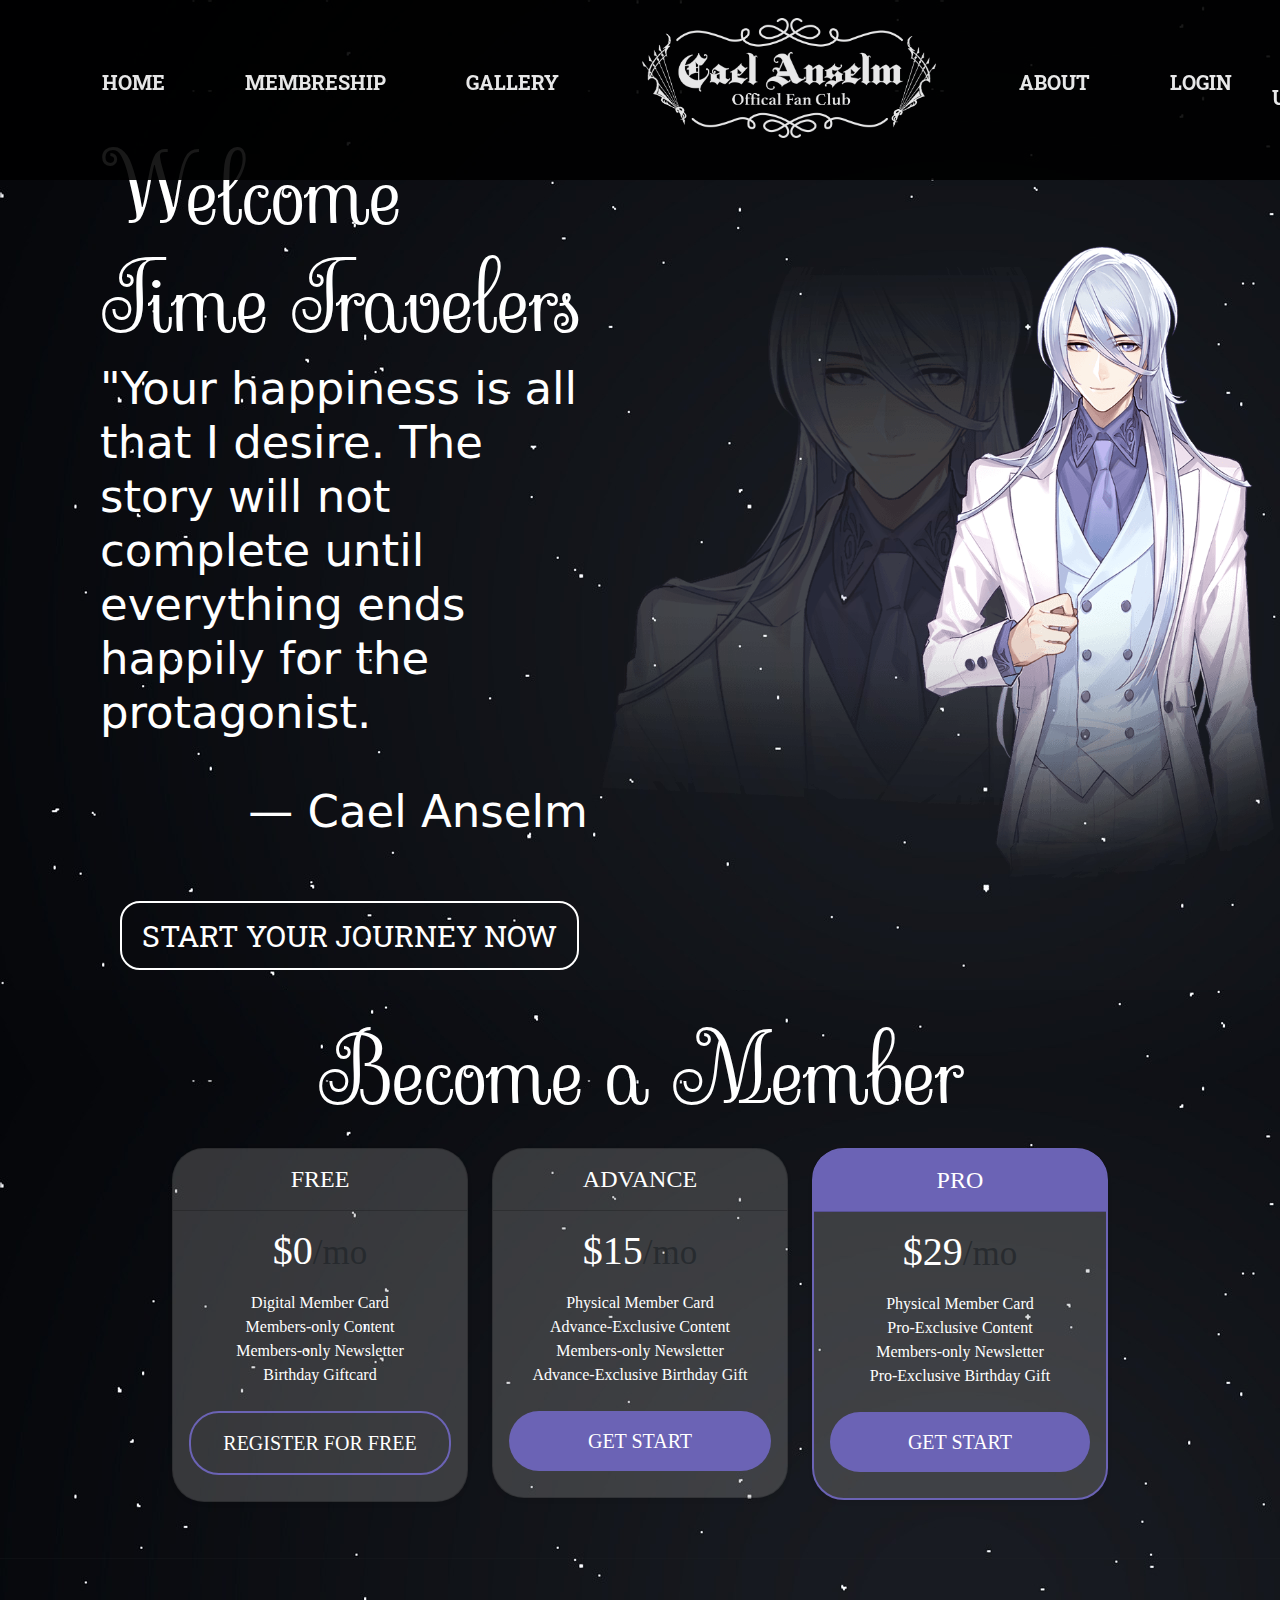
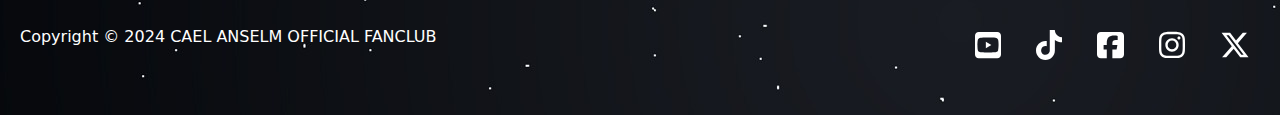
<file: index.html>
<!DOCTYPE html>
<html lang="en">
  <head>
    <meta charset="UTF-8" />
    <meta name="viewport" content="width=device-width, initial-scale=1.0" />

    <!-- Font awesome: cdn -->
    <link
      rel="stylesheet"
      href="https://cdnjs.cloudflare.com/ajax/libs/font-awesome/5.13.0/css/all.min.css"
      integrity="sha256-h20CPZ0QyXlBuAw7A+KluUYx/3pK+c7lYEpqLTlxjYQ="
      crossorigin="anonymous"
    />
    <link href="https://cdn.jsdelivr.net/npm/bootstrap@5.3.3/dist/css/bootstrap.min.css" rel="stylesheet" integrity="sha384-QWTKZyjpPEjISv5WaRU9OFeRpok6YctnYmDr5pNlyT2bRjXh0JMhjY6hW+ALEwIH" crossorigin="anonymous">
    <!-- External Stylesheets -->
    <link rel="stylesheet" href="./styles/index.css" />

    <title>Home - Cael Anselm</title>
  </head>
  <body id="home">

    <!-- Header section starts here! -->
    <header class="hero">
      <div id="navbar" class="navbar top">
        <nav id="links">
          <ul>
            <li><a href="./index.html"><span>HOME</span></a></li>
            <li><a href="./pages/pricing.html"><span>MEMBRESHIP</span></a></li>
            <li><a href="./pages/gallary.html"><span>GALLERY</span></a>
            </li>
            <h1 id="logo-title">
              <a href="./index.html">
                <img src="./images/logo-main.png" alt="" height="120px" />
              </a>
            </h1>
            <li><a href="./pages/bio.html"><span>ABOUT</span></a></li>
            <li>
              <a href="./pages/login.html"><span>LOGIN</span></a>
            </li>
            <li>
              <a href="./pages/register.html"><span>SIGN UP</span></a>
            </li>
          </ul>
        </nav>
      </div>

      <!-- HEADER Content -->
      <div class="content">
        <div id="content-left">
          <h1>Welcome Time Travelers<h1>
          <h2>
            "Your happiness is all that I desire. The story will not complete
            until everything ends happily for the protagonist.
          </h2>
          <p>&mdash; Cael Anselm</p>
          <a href="./pages/login.html" class="btn" style="color: white;">
            START YOUR JOURNEY NOW
          </a>
        </div>
        <img src="./images/hero-image.png" alt="" />
      </div>
    </header>
    <!-- header section ends here! -->


     <!-- Pricing section starts here! -->
     
     <section class="container">
      <h2 id="section-title" style="color: white;">Become a Member</h2>
      <div class="row row-cols-1 row-cols-md-3 mb-3 text-center">
        <div class="col">
          <div class="card mb-4 rounded-5 shadow-sm">
            <div class="card-header py-3">
              <h4 class="my-0 fw-normal">FREE</h4>
            </div>
            <div class="card-body">
              <h1 class="card-title pricing-card-title">$0<small class="text-body-secondary fw-light">/mo</small></h1>
              <ul class="list-unstyled mt-3 mb-4">
                <li>Digital Member Card</li>
                <li>Members-only Content</li>
                <li>Members-only Newsletter</li>
                <li>Birthday Giftcard</li>
              </ul>
              <button type="button" class="w-100 btn btn-lg btn-outline-primary"><a href="./pages/register.html">REGISTER FOR FREE</a></button>
            </div>
          </div>
        </div>

        <div class="col">
          <div class="card mb-4 rounded-5 shadow-sm">
            <div class="card-header py-3">
              <h4 class="my-0 fw-normal">ADVANCE</h4>
            </div>
            <div class="card-body">
              <h1 class="card-title pricing-card-title">$15<small class="text-body-secondary fw-light">/mo</small></h1>
              <ul class="list-unstyled mt-3 mb-4">
                <li>Physical Member Card</li>
                <li>Advance-Exclusive Content</li>
                <li>Members-only Newsletter</li>
                <li>Advance-Exclusive Birthday Gift</li>
              </ul>
              <button type="button" class="w-100 btn btn-lg btn-primary">GET START</button>
            </div>
          </div>
        </div>

        <div class="col">
          <div class="card mb-4 rounded-5 shadow-sm pro">
            <div class="card-header py-3 rounded-5 pro-title">
              <h4 class="my-0 fw-normal" >PRO</h4>
            </div>
            <div class="card-body">
              <h1 class="card-title pricing-card-title">$29<small class="text-body-secondary fw-light">/mo</small></h1>
              <ul class="list-unstyled mt-3 mb-4">
                <li>Physical Member Card</li>
                <li>Pro-Exclusive Content</li>
                <li>Members-only Newsletter</li>
                <li>Pro-Exclusive Birthday Gift</li>
              </ul>
              <button type="button" class="w-100 btn btn-lg btn-primary">GET START</button>
            </div>
          </div>
        </div>
      </div>
    </section>
  <!-- Pricing section ends here! -->

  <hr>

    <!-- footer section starts here! -->
    <footer class="footer">
      <div class="footer-text"><p >Copyright © 2024 CAEL ANSELM OFFICIAL FANCLUB</p>
      </div>
      <div class="social-media">
           
            <a href="https://www.youtube.com/@LovebrushChronicles/">
              <img src="./icons/square-youtube.svg" alt="Youtube" height="30px"/></a>
  
            <a href="https://www.tiktok.com/discover/Love-Brush-Chronicles?lang=en/">
              <img src="./icons/tiktok.svg" alt="Tiktok" height="30px"/></a>

            <a href="https://www.facebook.com/LovebrushChronicles">
              <img src="./icons/square-facebook.svg" alt="Facebook" height="30px"/></a>

            <a href="https://www.instagram.com/lovebrush_chronicles/">
              <img src="./icons/instagram.svg" alt="Instagram" height="30px"/></a>
        
            <a href="https://x.com/LBChronicles_EN">
              <img src="./icons/x-twitter.svg" alt="X" height="30px"/></a>
       </div>
    </footer>
    <!-- footer section starts here! -->
  
  </body>
</html>
</file>
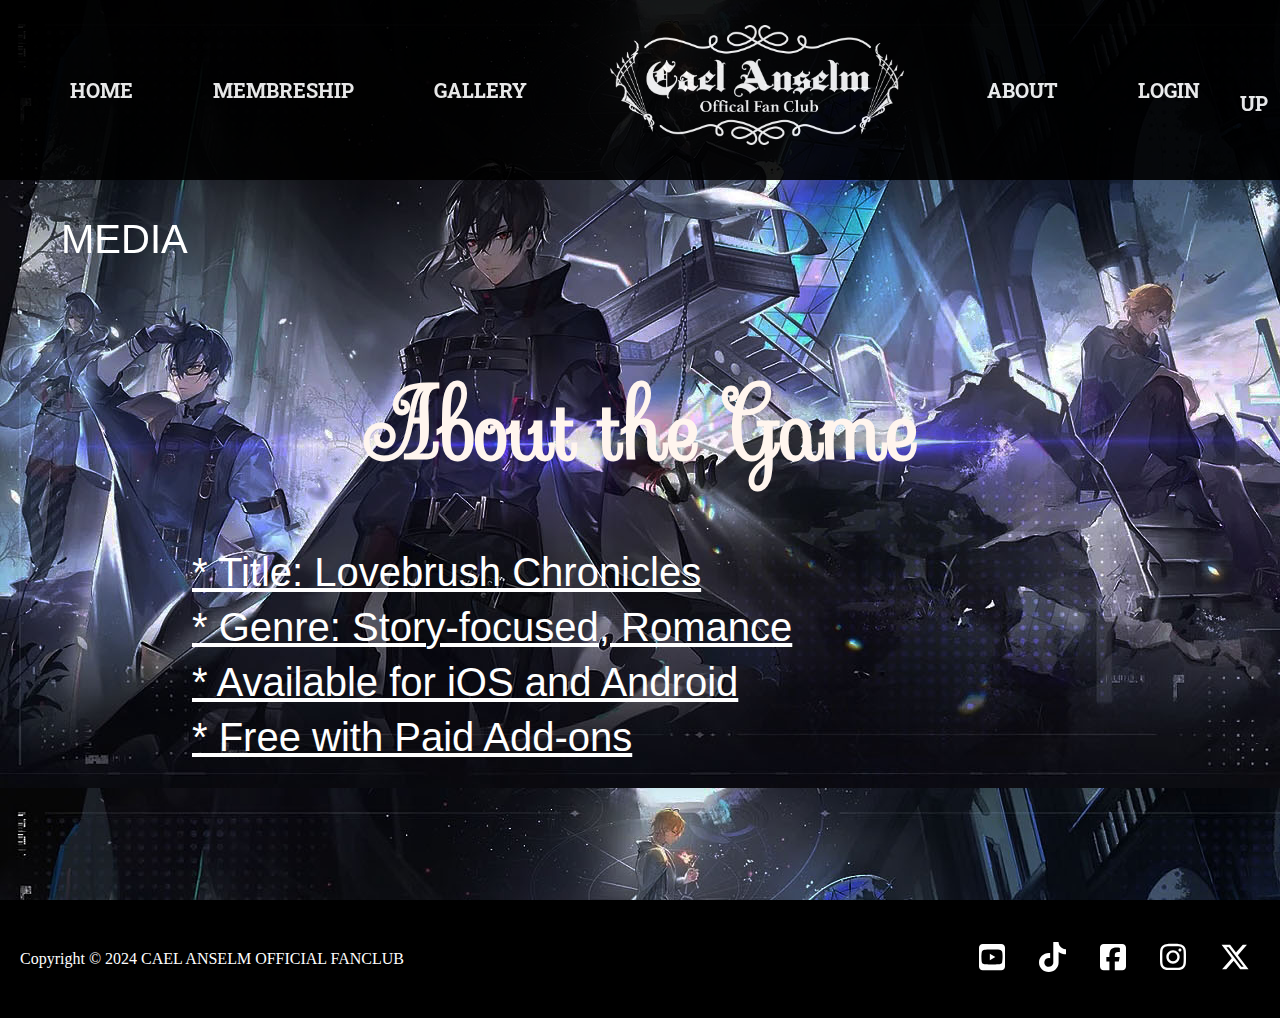
<file: pages/bio.html>
<!DOCTYPE html>
<html lang="en">
  <head>
    <meta charset="UTF-8" />
    <meta name="viewport" content="width=device-width, initial-scale=1.0" />
    <title>User Profile</title>
    <link rel="stylesheet" href="../styles/bio.css" />
  </head>
  <body>
    <!-- Header section starts here! -->
    <header class="hero">
      <div id="navbar" class="navbar top">
        <nav id="links">
          <ul>
            <li>
              <a href="../index.html"><span>HOME</span></a>
            </li>
            <li>
              <a href="../pages/pricing.html"><span>MEMBRESHIP</span></a>
            </li>
            <li>
              <a href="../pages/gallary.html"><span>GALLERY</span></a>
            </li>
            <h1 id="logo-title">
              <a href="../index.html">
                <img src="../images/logo-main.png" alt="" height="120px" />
              </a>
            </h1>
            <li>
              <a href="../pages/bio.html"><span>ABOUT</span></a>
            </li>
            <li>
              <a href="../pages/login.html"><span>LOGIN</span></a>
            </li>
            <li>
              <a href="../pages/register.html"><span>SIGN UP</span></a>
            </li>
          </ul>
        </nav>
      </div>
      <!-- HEADER Content -->

      <div class="content">
        <div class="dropdown">
          <button class="dropbtn">MEDIA</button>
          <div class="dropdown-content">
            <a href="https://www.youtube.com/@LovebrushChronicles/">
              <img
                src="../icons/square-youtube.svg"
                alt="Youtube"
                height="15px"
              />
              Youtube</a
            >
            <a
              href="https://www.tiktok.com/discover/Love-Brush-Chronicles?lang=en/"
            >
              <img src="../icons/tiktok.svg" alt="Tiktok" height="15px" />
              Tiktok</a
            >

            <a href="https://www.facebook.com/LovebrushChronicles">
              <img
                src="../icons/square-facebook.svg"
                alt="Facebook"
                height="15px"
              />
              Facebook</a
            >

            <a href="https://www.instagram.com/lovebrush_chronicles/">
              <img src="../icons/instagram.svg" alt="Instagram" height="15px" />
              Instagram</a
            >

            <a href="https://x.com/LBChronicles_EN"
              ><img src="../icons/x-twitter.svg" alt="X" height="15px" />
              X-twitter</a
            >
          </div>
        </div>
        <h1>About the Game</h1>
        <div class="game" style="background-color: transparent;">
          <ul>
            <li>* Title: Lovebrush Chronicles</li>
            <li>* Genre: Story-focused, Romance</li>
            <li>* Available for iOS and Android</li>
            <li>* Free with Paid Add-ons</li>
          </ul>
        </div>
      </div>
    </header>
    <!-- header section ends here! -->

    <!-- footer section starts here! -->
    <footer class="footer">
      <div class="footer-text">
        <p>Copyright © 2024 CAEL ANSELM OFFICIAL FANCLUB</p>
      </div>
      <div class="social-media">
        <a href="https://www.youtube.com/@LovebrushChronicles/">
          <img src="../icons/square-youtube.svg" alt="Youtube" height="30px"
        /></a>

        <a
          href="https://www.tiktok.com/discover/Love-Brush-Chronicles?lang=en/"
        >
          <img src="../icons/tiktok.svg" alt="Tiktok" height="30px"
        /></a>

        <a href="https://www.facebook.com/LovebrushChronicles">
          <img src="../icons/square-facebook.svg" alt="Facebook" height="30px"
        /></a>

        <a href="https://www.instagram.com/lovebrush_chronicles/">
          <img src="../icons/instagram.svg" alt="Instagram" height="30px"
        /></a>

        <a href="https://x.com/LBChronicles_EN">
          <img src="../icons/x-twitter.svg" alt="X" height="30px"
        /></a>
      </div>
    </footer>
    <!-- footer section starts here! -->
  </body>
</html>
</file>
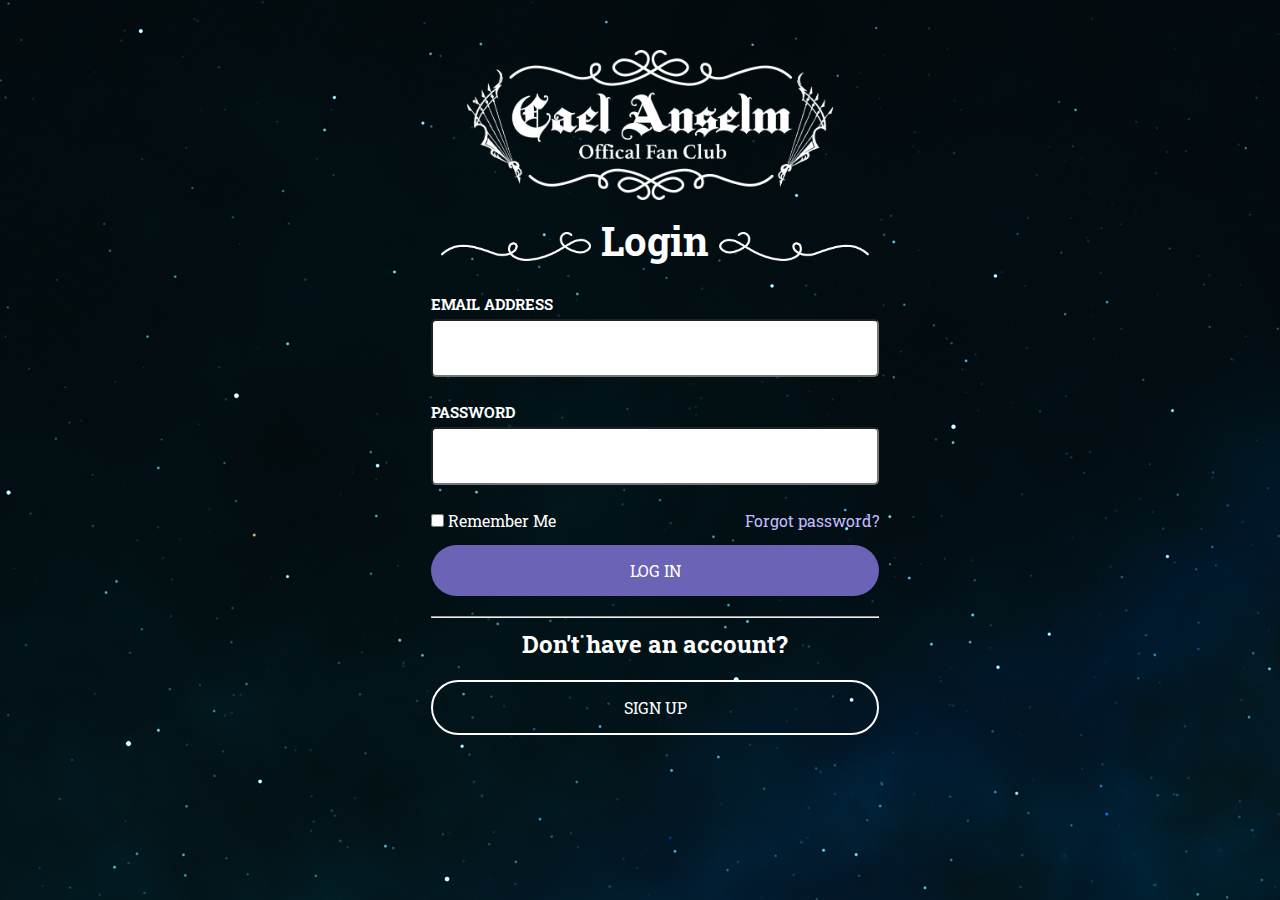
<file: pages/login.html>
<!DOCTYPE html>
<html lang="en">
  <head>
    <meta charset="UTF-8" />
    <meta name="viewport" content="width=device-width, initial-scale=1" />
    <!-- Font awesome: cdn -->
    <link
      rel="stylesheet"
      href="https://cdnjs.cloudflare.com/ajax/libs/font-awesome/5.13.0/css/all.min.css"
      integrity="sha256-h20CPZ0QyXlBuAw7A+KluUYx/3pK+c7lYEpqLTlxjYQ="
      crossorigin="anonymous"
    />

    <link rel="preconnect" href="https://fonts.googleapis.com" />
    <link rel="preconnect" href="https://fonts.gstatic.com" crossorigin />
    <link
      href="https://fonts.googleapis.com/css2?family=Great+Vibes&family=Poetsen+One&display=swap"
      rel="stylesheet"
    />
    <title>Login Page</title>

    <link rel="stylesheet" href="../styles/login.css" />
  </head>
  <body>
    <div class="login-container">
      <div class="logo">
        <div class="go-back">
          <a href="../index.html">
            <i class="fas fa-chevron-left" style="color: white;"></i>
          </a>
        </div>
        <span><img src="../images/logo-main.png" alt="" height="150px" /></span>
      </div>

      <form id="login-content">
        <div id="login-title">
          <div><img src="../images/login-left.png" alt="" width="150px" /></div>
          <h1>Login</h1>
          <div>
            <img src="../images/login-right.png" alt="" width="150px" />
          </div>
        </div>

        <h2 class="login-text">
          EMAIL ADDRESS
        </h2>

        <div class="input-group">
          <input type="email" placeholder="" />
        </div>

        <h2 class="login-text">
          PASSWORD
        </h2>

        <div class="input-group">
          <input type="password" placeholder="" />
        </div>

        <div class="login-bottom">
          <div id="left" style="float: left;">
            <input type="checkbox" />
            Remember Me
          </div>
          <a href="#" style="float: right; color: #c2bbff;">Forgot password?</a>
        </div>

        <div class="btn-1">
          <a href="../index.html"><p>LOG IN</p></a>
        </div>
    
        <hr />

        <h2 id="sign-up-h2">Don't have an account?</h2>
        <div class="btn-2"><a href="../pages/register.html">
          <p>SIGN UP</p>
        </a>
      </form>
    </div>
  </body>
</html>
</file>
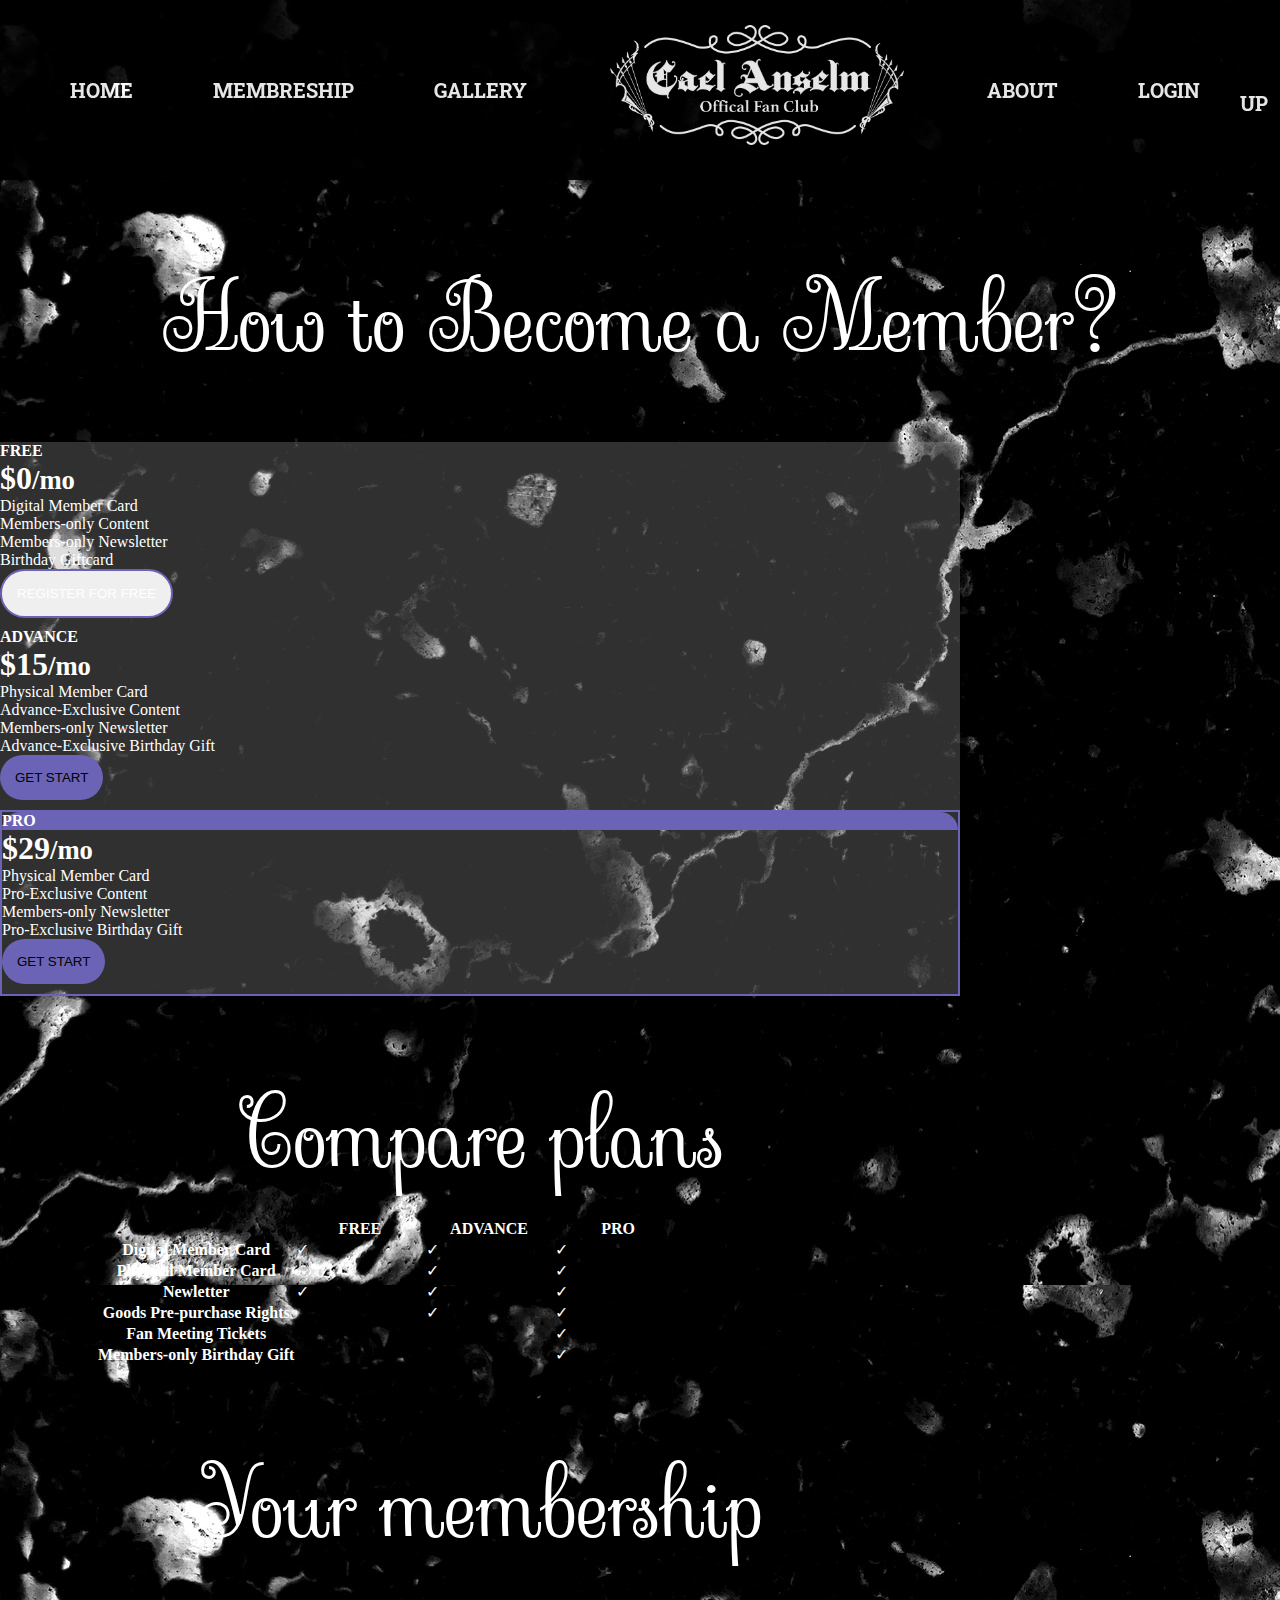
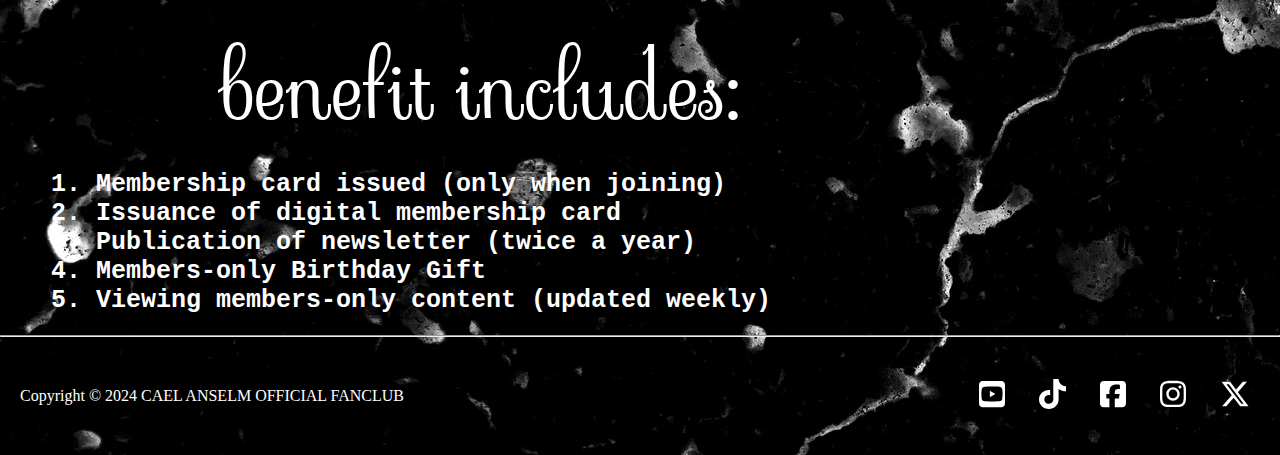
<file: pages/pricing.html>
<!DOCTYPE html>
<html lang="en">
  <head>
    <meta charset="UTF-8" />
    <meta name="viewport" content="width=device-width, initial-scale=1.0" />
    <title>Membership</title>
    <link
      href="https://cdn.jsdelivr.net/npm/bootstrap@5.3.0-alpha3/dist/css/bootstrap.min.css"
      rel="stylesheet"
      integrity="sha384-KK94CHFLLe+nY2dmCWGMq91rCGa5gtU4mk92HdvYe+M/SXH301p5ILy+dN9+nJOZ"
      crossorigin="anonymous"
    />
    <link rel="stylesheet" href="../styles/pricing.css" />
  </head>

<body id="home">
    <!-- Header section starts here! -->
    <header class="hero">
      <div id="navbar" class="navbar top">
        <nav id="links">
          <ul>
            <li><a href="../index.html"><span>HOME</span></a></li>
            <li><a href="./pricing.html"><span>MEMBRESHIP</span></a></li>
            <li><a href="./gallary.html"><span>GALLERY</span></a></li>
            <h1 id="logo-title">
              <a href="../index.html">
                <img src="../images/logo-main.png" alt="" height="120px"/></a>
            </h1>
            <li><a href="./bio.html"><span>ABOUT</span></a></li>
            <li><a href="./login.html"><span>LOGIN</span></a></li>
            <li><a href="./register.html"><span>SIGN UP</span></a></li>
          </ul>
        </nav>
      </div>

      <!-- HEADER Content -->
      <div class="content">
          <h1>How to Become a Member?<h1>
      </div>
    </header>

    <!-- header section ends here! -->

   <!-- Pricing section starts here! -->
    <section class="container">
        <div class="row row-cols-1 row-cols-md-3 mb-3 text-center">
          <div class="col">
            <div class="card mb-4 rounded-5 shadow-sm">
              <div class="card-header py-3">
                <h4 class="my-0 fw-normal">FREE</h4>
              </div>
              <div class="card-body">
                <h1 class="card-title pricing-card-title">$0<small class="text-body-secondary fw-light">/mo</small></h1>
                <ul class="list-unstyled mt-3 mb-4">
                  <li>Digital Member Card</li>
                  <li>Members-only Content</li>
                  <li>Members-only Newsletter</li>
                  <li>Birthday Giftcard</li>
                </ul>
                <button type="button" class="w-100 btn btn-lg btn-outline-primary"><a href="../pages/register.html">REGISTER FOR FREE</a></button>
              </div>
            </div>
          </div>

          <div class="col">
            <div class="card mb-4 rounded-5 shadow-sm">
              <div class="card-header py-3">
                <h4 class="my-0 fw-normal">ADVANCE</h4>
              </div>
              <div class="card-body">
                <h1 class="card-title pricing-card-title">$15<small class="text-body-secondary fw-light">/mo</small></h1>
                <ul class="list-unstyled mt-3 mb-4">
                  <li>Physical Member Card</li>
                  <li>Advance-Exclusive Content</li>
                  <li>Members-only Newsletter</li>
                  <li>Advance-Exclusive Birthday Gift</li>
                </ul>
                <button type="button" class="w-100 btn btn-lg btn-primary">GET START</button>
              </div>
            </div>
          </div>

          <div class="col">
            <div class="card mb-4 rounded-5 shadow-sm pro">
              <div class="card-header py-3 rounded-5 pro-title">
                <h4 class="my-0 fw-normal" >PRO</h4>
              </div>
              <div class="card-body">
                <h1 class="card-title pricing-card-title">$29<small class="text-body-secondary fw-light">/mo</small></h1>
                <ul class="list-unstyled mt-3 mb-4">
                  <li>Physical Member Card</li>
                  <li>Pro-Exclusive Content</li>
                  <li>Members-only Newsletter</li>
                  <li>Pro-Exclusive Birthday Gift</li>
                </ul>
                <button type="button" class="w-100 btn btn-lg btn-primary">GET START</button>
              </div>
            </div>
          </div>
        </div>
    <!-- Pricing section ends here! -->



        <h2 class="display-6 text-center mb-4">Compare plans</h2>
    
        <div class="table-responsive">
          <table class="table text-center">
            <thead>
              <tr>
                <th style="width: 34%;"></th>
                <th style="width: 22%;">FREE</th>
                <th style="width: 22%;">ADVANCE</th>
                <th style="width: 22%;">PRO</th>
              </tr>
            </thead>
            <tbody>
              <tr>
                <th class="text-start">Digital Member Card</th>
                <td>✓</td>
                <td>✓</td>
                <td>✓</td>
              </tr>
              <tr>
                <th class="text-start">Physical Member Card</th>
                <td></td>
                <td>✓</td>
                <td>✓</td>
              </tr>
            </tbody>
    
            <tbody>
              <tr>
                <th class="text-start">Newletter</th>
                <td>✓</td>
                <td>✓</td>
                <td>✓</td>
              </tr>
              <tr>
                <th scope="row" class="text-start">Goods Pre-purchase Rights</th>
                <td></td>
                <td>✓</td>
                <td>✓</td>
              </tr>
              <tr>
                <th scope="row" class="text-start">Fan Meeting Tickets</th>
                <td></td>
                <td></td>
                <td>✓</td>
              </tr>
              <tr>
                <th scope="row" class="text-start">Members-only Birthday Gift</th>
                <td></td>
                <td></td>
                <td>✓</td>
              </tr>
            </tbody>
          </table>
          <h2 class="display-6 text-center mb-4">Your membership benefit includes:</h2>
<ol id="benifit-list">
  <li>Membership card issued (only when joining) </li>
  <li>Issuance of digital membership card</li>
  <li>Publication of newsletter (twice a year)</li>
  <li>Members-only Birthday Gift</li>
  <li>Viewing members-only content (updated weekly)</li>
</ol>

        </div>
    </section>
    <hr>
        <!-- footer section starts here! -->
        <footer class="footer">
          <div class="footer-text"><p >Copyright © 2024 CAEL ANSELM OFFICIAL FANCLUB</p>
          </div>
          <div class="social-media">
               
                <a href="https://www.youtube.com/@LovebrushChronicles/">
                  <img src="../icons/square-youtube.svg" alt="Youtube" height="30px"/></a>
      
                <a href="https://www.tiktok.com/discover/Love-Brush-Chronicles?lang=en/">
                  <img src="../icons/tiktok.svg" alt="Tiktok" height="30px"/></a>
    
                <a href="https://www.facebook.com/LovebrushChronicles">
                  <img src="../icons/square-facebook.svg" alt="Facebook" height="30px"/></a>
    
                <a href="https://www.instagram.com/lovebrush_chronicles/">
                  <img src="../icons/instagram.svg" alt="Instagram" height="30px"/></a>
            
                <a href="https://x.com/LBChronicles_EN">
                  <img src="../icons/x-twitter.svg" alt="X" height="30px"/></a>
           </div>
        </footer>
        <!-- footer section starts here! -->
</body>
</html>
</file>
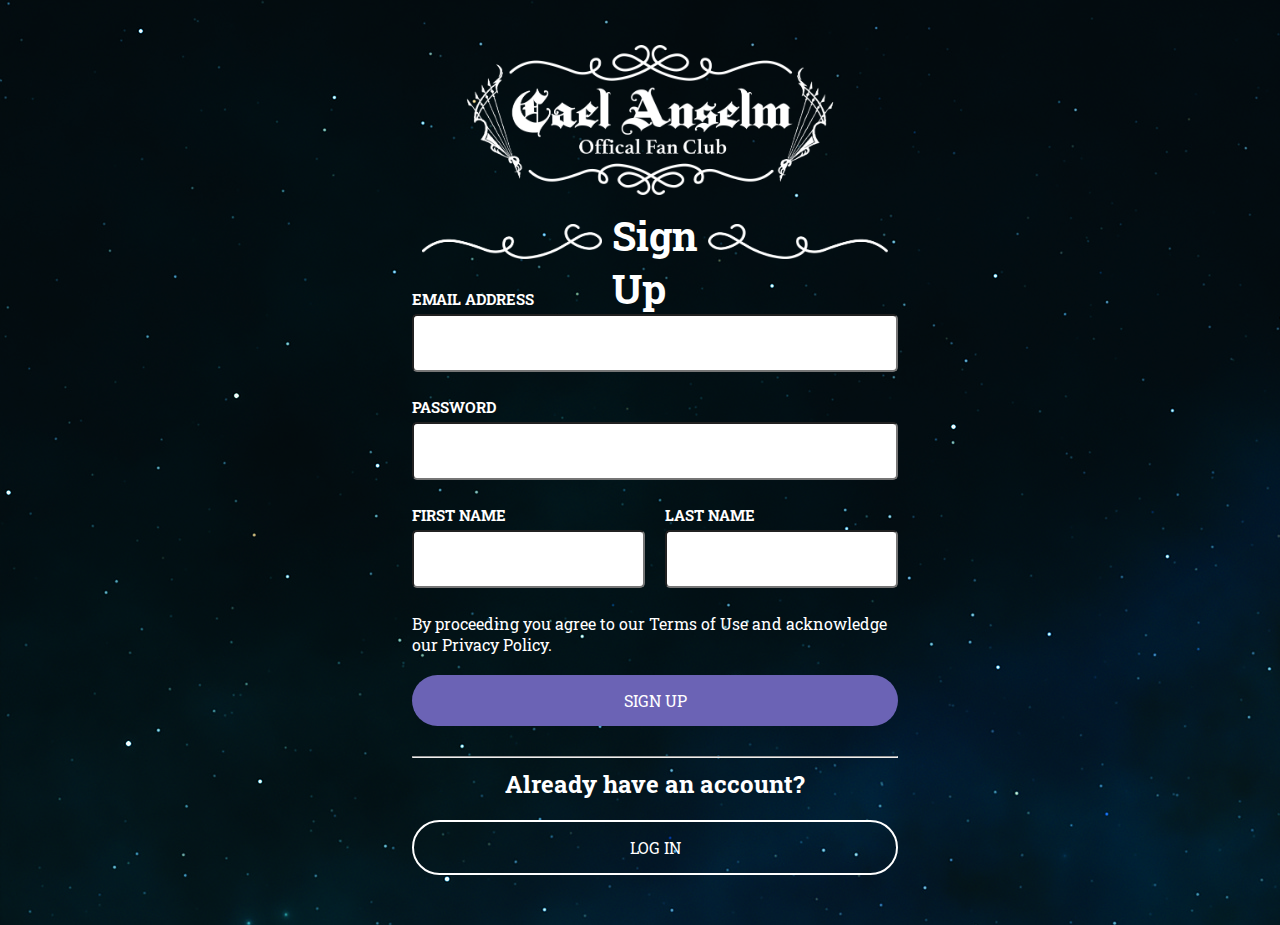
<file: pages/register.html>
<!DOCTYPE html>
<html lang="en">
  <head>
    <meta charset="UTF-8" />
    <meta name="viewport" content="width=device-width, initial-scale=1" />
    <!-- Font awesome: cdn -->
    <link
      rel="stylesheet"
      href="https://cdnjs.cloudflare.com/ajax/libs/font-awesome/5.13.0/css/all.min.css"
      integrity="sha256-h20CPZ0QyXlBuAw7A+KluUYx/3pK+c7lYEpqLTlxjYQ="
      crossorigin="anonymous"
    />

    <link rel="preconnect" href="https://fonts.googleapis.com" />
    <link rel="preconnect" href="https://fonts.gstatic.com" crossorigin />
    <link
      href="https://fonts.googleapis.com/css2?family=Great+Vibes&family=Poetsen+One&display=swap"
      rel="stylesheet"
    />
    <title>Register Page</title>

    <link rel="stylesheet" href="../styles/register.css" />
  </head>
  <body>
    <div class="login-container">
      <div class="logo">
        <div class="go-back">
          <a href="../index.html">
            <i class="fas fa-chevron-left" style="color: white;"></i>
          </a>
        </div>
        <span><img src="../images/logo-main.png" alt="" height="150px" /></span>
      </div>

      <div id="login-content">
        <div id="login-title">
          <div><img src="../images/login-left.png" alt="" width="180px" /></div>
          <h1>Sign Up</h1>
          <div>
            <img src="../images/login-right.png" alt="" width="180px" />
          </div>
        </div>

        <h2 class="login-text">
          EMAIL ADDRESS
        </h2>

        <div class="input-group">
          <input type="email" placeholder="" />
        </div>

        <h2 class="login-text">
          PASSWORD
        </h2>

        <div class="input-group">
          <input type="password" placeholder="" />
        </div>
        
        <div class="name">
          <div class="first-name">
            <h2 class="login-text">FIRST NAME</h2>
            <div class="input-group">
              <input type="name" placeholder="" />
            </div>
          </div>
          <div class="last-name">
            <h2 class="login-text">LAST NAME</h2>
            <div class="input-group">
              <input type="name" placeholder="" />
            </div>
          </div>
        </div>

        <div class="login-bottom">
          <p>By proceeding you agree to our Terms of Use and acknowledge our Privacy Policy.</p>
        </div>

        <div class="btn-1">
          <a href="../index.html"><p>SIGN UP</p></a>
        </div>
    
        <hr />

        <h2 id="sign-up-h2">Already have an account?</h2>
        <div class="btn-2"><a href="../pages/login.html">
          <p>LOG IN</p>
        </a>
      </div>
    </div>
</body>
</html>
</file>
<file: styles/index.css>
@import url("https://fonts.googleapis.com/css2?family=Roboto+Slab:wght@100..900&family=Sevillana&family=Sofia&display=swap");
* {
  margin: 0;
  padding: 0;
  box-sizing: border-box;
  text-decoration: none;
}

body {
  background-image: url(../images/hero-bg.jpg);
  display: flex;
  flex-direction: column;
  height: 100vh;
}
a {
  text-decoration: none;
}

ul {
  list-style: none;
}

/* Header */

.hero {
  background: url("../images/hero-bg.jpg");
  height: 100vh;
  margin-top: 10vh;
  position: relative;
  color: #fff;
}
.hero .content {
  display: flex;
  flex-direction: row;
}
.hero #content-left {
  display: flex;
  flex-direction: column;
  align-items: center;
  justify-content: center;
  height: 100vh;
  margin-left: 100px;
  gap: 10px;
}
.hero .content h1,
.display-6,
#section-title {
  font-size: 90px;
  text-align: left;
  font-family: "Sevillana", cursive;
  font-weight: 400;
  font-style: normal;
  align-self: flex-start;
}
.hero .content h2 {
  font-size: 45px;
  text-align: left;
}
.hero #content-left p {
  font-size: 45px;
  padding: 20px 0 30px;
  align-self: flex-end;
}
.content > img {
  height: 75vh;
  margin-top: 15vh;
}
.hero #content-left > a {
  align-self: flex-start;
  font-size: 30px;
  margin-left: 20px;
  font-family: "Roboto Slab", serif;
  border: #fff 2px solid;
  padding: 10px 20px;
  border-radius: 20px;
}
/* CSS Animation */

.hero .content h1 {
  animation-duration: 3s;
  animation-name: slidein;
  animation-iteration-count: infinite;
  animation-direction: alternate;
}

@keyframes slidein {
  from {
    margin-left: 40%;
    width: 300%;
  }

  to {
    margin-left: 0%;
    width: 100%;
  }
}

/* Navbar */
.navbar {
  display: flex;
  align-items: center;
  justify-content: space-evenly;
  background-color: black;
  color: #fff;
  opacity: 0.9;
  width: 100%;
  height: 20vh;
  position: fixed;
  top: 0;
  padding: 0px 30px;
}
.navbar top {
  background-color: transparent;
}
.navbar a {
  color: #fff;
  padding: 10px 40px;
  margin: 0 0px;
}
.navbar li span:hover {
  border-bottom: white 2px solid;
}
.navbar ul {
  display: flex;
  align-items: center;
  font-size: 20px;
  font-family: "Roboto Slab", serif;
  font-optical-sizing: auto;
  font-weight: 700;
  font-style: normal;
}

/* Pricing */

h2#section-title {
  text-align: center;
  margin-bottom: 50px;
}
.container {
  max-width: 960px;
  font-family: Georgia, "Times New Roman", Times, serif;
}
.card {
  background-color: #99999950;
  color: #fff;
}
.card-body {
  color: #fff;
}

.btn-outline-primary {
  padding: 15px;
  border: #6b63b5 2px solid;
  color: #fff;
  border-radius: 30px;
  margin-bottom: 10px;
}
.btn-outline-primary > a {
  color: #fff;
}
.btn-primary {
  padding: 15px;
  background-color: #6b63b5;
  border: none;
  border-radius: 30px;
  margin-bottom: 10px;
}
.btn-outline-primary:hover {
  background-color: #6b63b5;
  border: none;
}
.btn-primary:hover {
  background-color: transparent !important;
  color: #6b63b5;
  border: #6b63b5 2px solid;
}
.pro {
  border: #6b63b5 2px solid;
}
.pro-title {
  background-color: #6b63b5;
  border-radius: 25px 25px 0 0 !important;
}

/* Benifit */

.table-responsive {
  background-color: transparent;
  width: 80%;
  margin-bottom: 20px;
  margin-left: 10%;
}

.text-center {
  color: #fff;
}
#benifit-list {
  font-size: 25px;
  font-family: "Courier New", Courier, monospace;
  font-weight: 700;
  text-align: justify;
}

/* Footer */

.footer {
  color: white;
  display: flex;
  justify-content: space-between;
  align-items: center;
}
.footer-text {
  padding: 50px 20px;
}
.social-media a:hover {
  opacity: 0.2;
}
.social-media img:hover {
  transform: rotate(360deg);
  transition-duration: 1s;
}
.social-media > * {
  margin-right: 30px;
}
</file>
<file: styles/bio.css>
@import url("https://fonts.googleapis.com/css2?family=Roboto+Slab:wght@100..900&family=Sevillana&family=Sofia&display=swap");
* {
  margin: 0;
  padding: 0;
  box-sizing: border-box;
  text-decoration: none;
}
ul {
  list-style-type: none;
}

a {
  text-decoration: none;
}
body {
  background-color: black;
}
/* Header */

.hero {
  color: #fff;
}

.hero .content h1 {
  font-size: 90px;
  font-family: "Sevillana", cursive;
  font-weight: 900;
  font-style: normal;
  margin-bottom: 50px;
  color: seashell;
}

.content {
  display: flex;
  flex-direction: column;
  align-items: center;
  justify-content: center;
  height: 100vh;
  gap: 10px;
  background-image: url("../images/about-bg.jpeg");
}
.content ul > li {
  background-color: transparent;
  font-size: 40px;
  font-family: Impact, Haettenschweiler, "Arial Narrow Bold", sans-serif;
  width: 70vw;
  text-decoration: underline;
  margin-bottom: 10px;
}

/* Navbar */
.navbar {
  display: flex;
  align-items: center;
  justify-content: space-evenly;
  background-color: black;
  color: #fff;
  opacity: 0.9;
  width: 100%;
  height: 20vh;
  position: fixed;
  top: 0;
  padding: 0px 30px;
}
.navbar top {
  background-color: transparent;
}
.navbar a {
  color: #fff;
  padding: 10px 40px;
  margin: 0 0px;
}
.navbar li span:hover {
  border-bottom: white 2px solid;
}
.navbar ul {
  display: flex;
  align-items: center;
  font-size: 20px;
  font-family: "Roboto Slab", serif;
  font-optical-sizing: auto;
  font-weight: 700;
  font-style: normal;
}
/* Footer */

.footer {
  color: white;
  display: flex;
  justify-content: space-between;
  align-items: center;
}
.footer-text {
  padding: 50px 20px;
}
.social-media a:hover {
  opacity: 0.2;
}
.social-media img:hover {
  transform: rotate(360deg);
  transition-duration: 1s;
}
.social-media > * {
  margin-right: 30px;
}
/* Dropdown */

/* Dropdown Button */
.dropbtn {
  background-color: transparent;
  color: white;
  padding: 16px;
  font-size: 16px;
  border: none;
}

/* The container <div> - needed to position the dropdown content */
.dropdown {
  position: relative;
  display: inline-block;
  width: 100%;
  padding: 20px;
  margin-left: 30px;
  margin-top: 50px;
}
.dropbtn {
  font-size: 40px;
  font-family: Impact, Haettenschweiler, "Arial Narrow Bold", sans-serif;
  font-weight: 400;
  font-style: normal;
  margin-left: 10px;
}
/* Dropdown Content (Hidden by Default) */
.dropdown-content {
  display: none;
  position: absolute;
  min-width: 160px;
  box-shadow: 0px 8px 16px 0px rgba(0, 0, 0, 0.2);
  z-index: 1;
}

/* Links inside the dropdown */
.dropdown-content a {
  color: white;
  padding: 12px 20px;
  text-decoration: none;
  display: block;
  font-size: 20px;
  text-align: center;
  font-family: Impact, Haettenschweiler, "Arial Narrow Bold", sans-serif;
}

/* Change color of dropdown links on hover */
.dropdown-content a:hover {
  background-color: #ddd;
}

/* Show the dropdown menu on hover */
.dropdown:hover .dropdown-content {
  display: block;
}
</file>
<file: styles/login.css>
@import url("https://fonts.googleapis.com/css2?family=Roboto+Slab:wght@100..900&family=Sevillana&family=Sofia&display=swap");
* {
  margin: 0;
  padding: 0;
  box-sizing: border-box;
  text-decoration: none;
}

body {
  background: url("../images/login-bg.jpg");
  font-family: "Roboto Slab", serif;
  background-color: black;
}

.login-container {
  color: white;
  display: flex;
  flex-direction: column;
  align-items: center;
  justify-content: center;
  margin-top: 0vh;
  padding: 50px;
}
.logo {
  display: flex;
  align-items: center;
  gap: 20px;
}
.go-back {
  font-size: 30px;
}

#login-title {
  display: flex;
  align-items: center;
  justify-content: space-between;
  padding: 10px;
  gap: 10px;
  font-size: 20px;
  color: white;
  border: none;
}
#login-title > h1 {
  height: 70px;
}
#login-content {
  margin-left: 30px;
}
.input-group {
  text-align: center;
  margin-bottom: 5px;
}

.login-text {
  font-size: 15px;
  margin-bottom: 5px;
}
.input-group input {
  width: 100%;
  padding: 10px;
  border-radius: 5px;
  margin-bottom: 20px;
  font-size: 30px;
}
.login-bottom {
  margin-bottom: 40px;
}
.btn-1 {
  width: 100%;
  padding: 15px;
  background-color: #6b63b5;
  border: none;
  border-radius: 30px;
  margin-top: 20px;
  margin-bottom: 20px;
}
.btn-1:hover {
  background-color: #c2bbff;
}
.btn-1 a,
.btn-2 a {
  color: white;
}
.btn-2 {
  width: 100%;
  padding: 15px;
  border: white 2px solid;
  border-radius: 30px;
  margin-top: 20px;
  margin-bottom: 20px;
}

#sign-up-h2 {
  text-align: center;
  margin-top: 10px;
}
.btn-1 p,
.btn-2 p {
  text-align: center;
}
</file>
<file: styles/pricing.css>
@import url("https://fonts.googleapis.com/css2?family=Roboto+Slab:wght@100..900&family=Sevillana&family=Sofia&display=swap");
* {
  margin: 0;
  padding: 0;
  box-sizing: border-box;
  text-decoration: none;
}

body {
  background-image: url("../images/body-bg.jpg");
  display: flex;
  flex-direction: column;
  height: 100vh;
  color: white;
}
a {
  text-decoration: none;
}
ul {
  list-style: none;
}

/* Header */

.hero {
  margin-top: 20vh;
  color: #fff;
}

.hero .content h1,
.display-6 {
  padding: 20px;
  font-size: 90px;
  text-align: center;
  font-family: "Sevillana", cursive;
  font-weight: 400;
  font-style: normal;
}

/* Navbar */
.navbar {
  display: flex;
  align-items: center;
  justify-content: space-evenly;
  background-color: black;
  color: #fff;
  opacity: 0.9;
  width: 100%;
  height: 20vh;
  position: fixed;
  top: 0;
  padding: 0px 30px;
}
.navbar top {
  background-color: transparent;
}
.navbar a {
  color: #fff;
  padding: 10px 40px;
  margin: 0 0px;
}
.navbar li span:hover {
  border-bottom: white 2px solid;
}
.navbar ul {
  display: flex;
  align-items: center;
  font-size: 20px;
  font-family: "Roboto Slab", serif;
  font-optical-sizing: auto;
  font-weight: 700;
  font-style: normal;
}

/* Pricing */
.container {
  max-width: 960px;
  font-family: Georgia, "Times New Roman", Times, serif;
}
.card {
  background-color: #99999950;
  color: #fff;
}
.card-body {
  color: #fff;
}

.btn-outline-primary {
  padding: 15px;
  border: #6b63b5 2px solid;
  color: #fff;
  border-radius: 30px;
  margin-bottom: 10px;
}
.btn-primary {
  padding: 15px;
  background-color: #6b63b5;
  border: none;
  border-radius: 30px;
  margin-bottom: 10px;
}
.btn-outline-primary > a {
  color: #fff;
}
.btn-outline-primary:hover {
  background-color: #6b63b5;
  border: none;
}
.btn-primary:hover {
  background-color: transparent !important;
  color: #6b63b5;
  border: #6b63b5 2px solid;
}
.pro {
  border: #6b63b5 2px solid;
}
.pro-title {
  background-color: #6b63b5;
  border-radius: 25px 25px 0 0 !important;
}
/* Benifit */

.table-responsive {
  background-color: transparent;
  width: 80%;
  margin-bottom: 20px;
  margin-left: 10%;
}

.text-center {
  color: #fff;
}
#benifit-list {
  font-size: 25px;
  font-family: "Courier New", Courier, monospace;
  font-weight: 700;
  text-align: justify;
}
/* Footer */

.footer {
  color: white;
  display: flex;
  justify-content: space-between;
  align-items: center;
}
.footer-text {
  padding: 50px 20px;
}
.social-media a:hover {
  opacity: 0.2;
}
.social-media img:hover {
  transform: rotate(360deg);
  transition-duration: 1s;
}
.social-media > * {
  margin-right: 30px;
}
</file>
<file: styles/register.css>
@import url("https://fonts.googleapis.com/css2?family=Roboto+Slab:wght@100..900&family=Sevillana&family=Sofia&display=swap");
* {
  margin: 0;
  padding: 0;
  box-sizing: border-box;
  text-decoration: none;
}

body {
  background-image: url("../images/login-bg.jpg");
  font-family: "Roboto Slab", serif;
  background-color: black;
}

.login-container {
  color: white;
  display: flex;
  flex-direction: column;
  align-items: center;
  justify-content: center;
  margin-top: 5vh;
  width: 40vw;
  margin-left: 30vw;
}
.logo {
  display: flex;
  align-items: center;
  gap: 20px;
}
.go-back {
  font-size: 30px;
}

#login-title {
  display: flex;
  align-items: center;
  justify-content: space-between;
  padding: 10px;
  gap: 10px;
  font-size: 20px;
  color: white;
  border: none;
}
#login-title > h1 {
  height: 70px;
}
#login-content {
  margin-left: 30px;
}
.input-group {
  text-align: center;
  margin-bottom: 5px;
}

.login-text {
  font-size: 15px;
  margin-bottom: 5px;
}
.input-group input {
  width: 100%;
  padding: 10px;
  border-radius: 5px;
  margin-bottom: 20px;
  font-size: 30px;
}
.login-bottom {
  margin-bottom: 20px;
}
.btn-1 {
  width: 100%;
  padding: 15px;
  background-color: #6b63b5;
  border: none;
  border-radius: 30px;
  margin-bottom: 30px;
}
.btn-1:hover {
  background-color: #c2bbff;
}
.btn-1 a,
.btn-2 a {
  color: white;
}
.btn-2 {
  width: 100%;
  padding: 15px;
  border: white 2px solid;
  border-radius: 30px;
  margin-top: 20px;
  margin-bottom: 50px;
}

#sign-up-h2 {
  text-align: center;
  margin-top: 10px;
}
.btn-1 p,
.btn-2 p {
  text-align: center;
}
.name {
  display: flex;
  gap: 20px;
}
</file>
